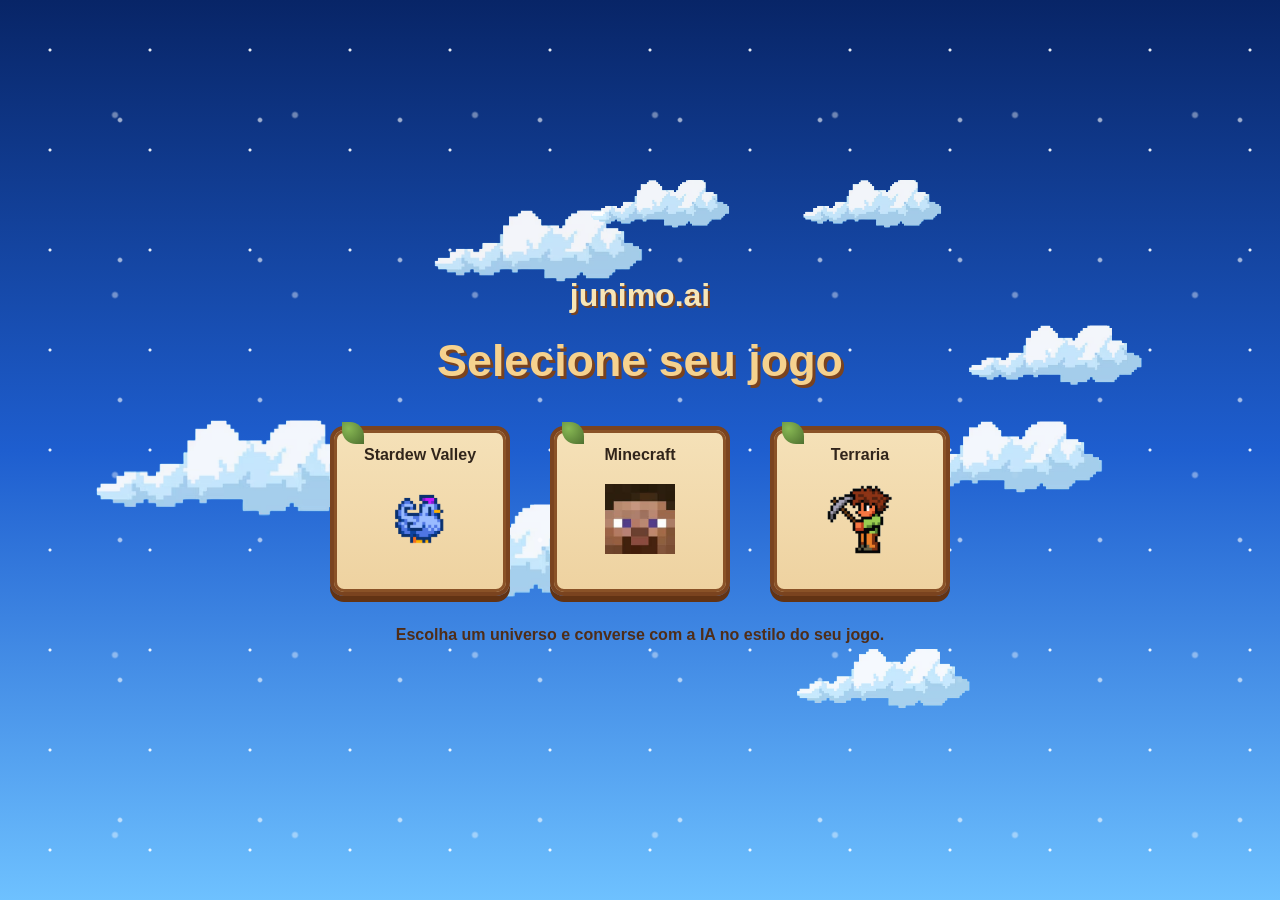
<file: src/main/resources/static/index.html>
<!doctype html>
<html lang="pt-BR">
  <head>
    <meta charset="UTF-8" />
    <meta name="viewport" content="width=device-width, initial-scale=1.0" />
    <title>Junimo.ai</title>

    <style>
      :root {
        --wood-dark: #7a431f;
        --wood: #9f5d2f;
        --wood-light: #c9894f;
        --panel-shadow: #623314;
        --ink: #4f2d18;
      }

      * {
        box-sizing: border-box;
      }

      html,
      body {
        width: 100%;
        height: 100%;
        margin: 0;
      }

      /* FUNDO */
      body {
        font-family: "Trebuchet MS", "Verdana", sans-serif;
        color: var(--ink);
        display: flex;
        align-items: center;
        justify-content: center;

        background:
          radial-gradient(circle, rgba(255, 255, 255, 0.9) 1px, transparent 2px)
            0 0 / 100px 100px,
          radial-gradient(
              circle,
              rgba(255, 255, 255, 0.6) 1.5px,
              transparent 3px
            )
            50px 50px / 140px 140px,
          radial-gradient(circle, rgba(255, 255, 255, 0.4) 2px, transparent 4px)
            25px 25px / 180px 180px,
          linear-gradient(to bottom, #082567 0%, #1e5ecf 50%, #6ec1ff 100%);
      }

      /* ☁️ NUVENS */
      .clouds-layer {
        position: fixed;
        inset: 0;
        pointer-events: none;
        z-index: 0;
      }

      .cloud {
        position: absolute;
        opacity: 0.95;
        animation: floatCloud 80s linear infinite;
      }

      .cloud img {
        width: 100%;
        image-rendering: pixelated;
      }

      @keyframes floatCloud {
        0% {
          transform: translateX(0);
        }
        100% {
          transform: translateX(-200px);
        }
      }

      .cloud-9 {
        top: 60px;
        left: 400px;
        width: 300px;
      }
      .cloud-10 {
        top: 80px;
        right: 300px;
        width: 200px;
      }
      .cloud-11 {
        top: 220px;
        left: 50px;
        width: 400px;
      }
      .cloud-12 {
        top: 200px;
        right: 90px;
        width: 250px;
      }
      .cloud-13 {
        bottom: 100px;
        left: 300px;
        width: 390px;
      }
      .cloud-14 {
        bottom: 250px;
        right: 120px;
        width: 300px;
      }
      .cloud-15 {
        bottom: 60px;
        left: 60%;
        width: 250px;
      }
      .cloud-16 {
        top: 80px;
        right: 40%;
        width: 200px;
      }

      .container {
        position: relative;
        z-index: 1;
        text-align: center;
        max-width: 900px;
      }

      .brand {
        font-size: 2rem;
        font-weight: 900;
        color: #f7e6b7;
        text-shadow: 2px 2px 0 #7a431f;
      }

      .panel-title {
        font-size: 2.8rem;
        margin: 20px 0 40px;
        color: #f6d28e;
        text-shadow: 3px 3px 0 #7a431f;
      }

      /* 🎮 JOGOS */
      .games {
        display: flex;
        justify-content: center;
        gap: 40px;
        flex-wrap: wrap;
      }

      .game-btn {
        text-decoration: none;
        color: inherit;
      }

      .game-card {
        position: relative;

        background: linear-gradient(to bottom, #f5e1b8, #eed2a0);

        border: 4px solid #7a431f;
        border-radius: 14px;

        padding: 16px 12px;

        box-shadow:
          inset 0 0 0 3px #8a5227,
          0 6px 0 #623314;

        transition: 0.2s ease;

        width: 180px;
        height: 170px;
      }
      .game-card::before {
        content: "";
        position: absolute;
        top: -8px;
        left: 8px;

        width: 22px;
        height: 22px;

        background: radial-gradient(circle at 30% 30%, #88b954, #4d6f2f);
        border-radius: 0 14px 0 14px;
      }
      .game-btn:hover .game-card {
        transform: translateY(-6px);
      }

      .game-btn:active .game-card {
        transform: translateY(2px);
        box-shadow:
          inset 0 0 0 3px #8a5227,
          0 2px 0 #623314;
      }
      .game-name {
        color: #4f2d18;
        font-weight: bold;
        margin-bottom: 10px;
      }

      .game-card:hover {
        transform: translateY(-6px);
      }

      .game-card:active {
        transform: translateY(2px);
        box-shadow: 0 2px 0 var(--panel-shadow);
      }

      .game-name {
        color: #31251b;
        font-size: 1rem;
        margin-bottom: 10px;
      }

      .game-thumb {
        width: 70px;
        height: 90px;
        object-fit: contain;
      }

      /* TEXTO FINAL */
      .footer-text {
        margin-top: 30px;
        font-weight: bold;
      }
    </style>
  </head>

  <body>
    <!-- ☁️ NUVENS -->
    <div class="clouds-layer">
      <div class="cloud cloud-9"><img src="images/cloud.png" /></div>
      <div class="cloud cloud-10"><img src="images/cloud.png" /></div>
      <div class="cloud cloud-11"><img src="images/cloud.png" /></div>
      <div class="cloud cloud-12"><img src="images/cloud.png" /></div>
      <div class="cloud cloud-13"><img src="images/cloud.png" /></div>
      <div class="cloud cloud-14"><img src="images/cloud.png" /></div>
      <div class="cloud cloud-15"><img src="images/cloud.png" /></div>
      <div class="cloud cloud-16"><img src="images/cloud.png" /></div>
    </div>

    <main class="container">
      <h1 class="brand">junimo.ai</h1>
      <h2 class="panel-title">Selecione seu jogo</h2>

      <div class="games">
        <a href="chat.html" onclick="selectGame('stardew')" class="game-btn">
          <div class="game-card">
            <div class="game-name">Stardew Valley</div>
            <img class="game-thumb" src="images/galinha.png" />
          </div>
        </a>

        <a href="chat.html" onclick="selectGame('minecraft')" class="game-btn">
          <div class="game-card">
            <div class="game-name">Minecraft</div>
            <img class="game-thumb" src="images/steve.jpg" />
          </div>
        </a>

        <a href="chat.html" onclick="selectGame('terraria')" class="game-btn">
          <div class="game-card">
            <div class="game-name">Terraria</div>
            <img class="game-thumb" src="images/terrariahum.png" />
          </div>
        </a>
      </div>

      <div class="footer-text">
        Escolha um universo e converse com a IA no estilo do seu jogo.
      </div>
    </main>

    <script>
      function selectGame(game) {
        localStorage.setItem("selectedGame", game);
      }
    </script>
  </body>
</html>
</file>
